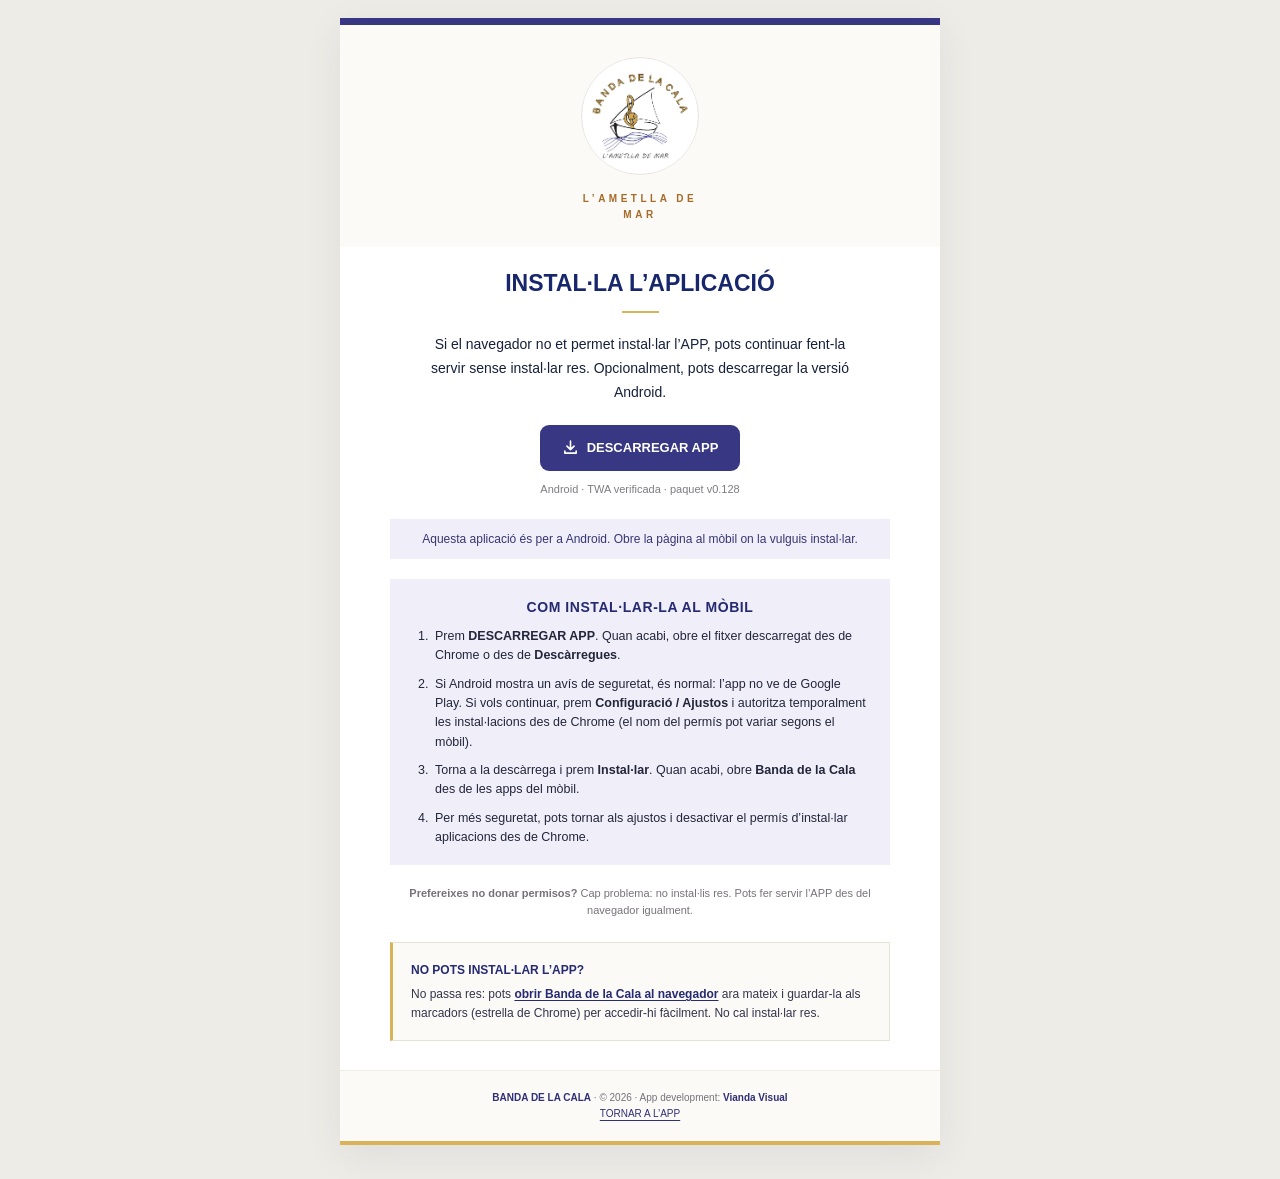
<file: install/index.html>
<!doctype html>
<html lang="ca">
<head>
<meta charset="utf-8"><meta name="viewport" content="width=device-width,initial-scale=1,viewport-fit=cover">
<meta name="theme-color" content="#faf8f4"><meta name="description" content="Instal·lació alternativa de l'aplicació Banda de la Cala per a Android.">
<title>Instal·la l'APP · Banda de la Cala</title><link rel="icon" href="../assets/brand/app-icon.png">
<style>
:root{font-family:Arial,Helvetica,sans-serif;color:#142046;background:#eeece7}*{box-sizing:border-box}
body{margin:0;min-height:100vh;background:#eeece7;padding:18px 16px 34px}
.paper{max-width:600px;margin:0 auto;background:#fff;border-top:7px solid #383783;border-bottom:4px solid #dab258;box-shadow:0 10px 36px #25223813}
.masthead{text-align:center;background:#fbfaf7;padding:32px 20px 25px}
.brand-disc{width:118px;height:118px;border:1px solid #e8e5df;border-radius:50%;background:#fff;display:grid;place-items:center;margin:0 auto 16px;overflow:hidden}
.brand-disc img{width:97%;height:97%;object-fit:contain}
.location{font-size:10px;color:#a66b28;font-weight:700;letter-spacing:.35em;line-height:1.55;margin:0}
.content{text-align:center;padding:23px 36px 29px}
h1{font-size:23px;line-height:1.15;color:#18266b;font-weight:800;margin:0;text-transform:uppercase}
.rule{width:37px;height:2px;margin:15px auto 20px;background:#dab258}
.lead{font-size:14px;line-height:1.7;color:#17203b;margin:0 auto 20px;max-width:445px}
.download{display:inline-flex;justify-content:center;align-items:center;gap:8px;min-height:46px;max-width:100%;padding:13px 22px;border-radius:9px;background:#383783;color:#fff;font-size:13px;line-height:1.35;font-weight:800;text-decoration:none;text-transform:uppercase;transition:background .18s}
.download:hover{background:#242568}.download:focus-visible,a:focus-visible{outline:3px solid #d6a441;outline-offset:3px}
.download svg{height:17px;width:17px;flex-shrink:0;fill:none;stroke:currentColor;stroke-width:2.3;stroke-linecap:round;stroke-linejoin:round}
.version{font-size:11px;color:#7e7b84;margin:12px 0 24px}
.instructions{background:#f0eff9;text-align:left;padding:20px 20px 17px;margin:0 auto 20px;max-width:500px}
.instructions h2{color:#252a72;margin:0 0 12px;font-size:14px;text-align:center;text-transform:uppercase;letter-spacing:.04em}
.instructions ol{margin:0;padding-left:22px}.instructions li{padding:0 0 9px 3px;font-size:12.5px;line-height:1.55;color:#23253b}.instructions li:last-child{padding-bottom:0}
.footnote{margin:0 auto 11px;max-width:470px;font-size:11px;line-height:1.6;color:#77727a}
.desktop-note{display:none;background:#f0eff9;padding:11px 14px;margin:0 auto 20px;max-width:500px;color:#363575;font-size:12px;line-height:1.5}
.fallback-warning{margin:22px auto 0;padding:17px 18px;max-width:500px;background:#fbfaf7;border:1px solid #e8e2d5;border-left:3px solid #dab258;text-align:left}.fallback-warning strong{color:#252a72;font-size:12px}.fallback-warning p{font-size:12px;line-height:1.6;color:#34344b;margin:7px 0 0}.fallback-warning a{color:#252a72;font-weight:700;text-underline-offset:2px}
.footer{text-align:center;background:#fbfaf7;border-top:1px solid #f0ece6;padding:19px 20px;color:#77727a;font-size:10px;line-height:1.6}
.footer strong{color:#303078}.footer a{color:#303078;text-decoration:underline;text-underline-offset:3px}
@media(max-width:500px){body{padding:0;background:#fff}.paper{border-top-width:6px;box-shadow:none}.masthead{padding-top:25px}.content{padding:23px 20px 29px}h1{font-size:21px}.instructions{padding:18px 17px}.download{width:100%}}
</style>
</head>
<body>
<main class="paper">
<header class="masthead">
<div class="brand-disc"><img src="../assets/brand/logo-banda-de-la-cala.png" alt="Logotip de Banda de la Cala"></div>
<p class="location">L’AMETLLA DE<br>MAR</p>
</header>
<section class="content" aria-labelledby="heading">
<h1 id="heading">INSTAL·LA L’APLICACIÓ</h1><div class="rule" aria-hidden="true"></div>
<p class="lead">Si el navegador no et permet instal·lar l’APP, pots continuar fent-la servir sense instal·lar res. Opcionalment, pots descarregar la versió Android.</p>
<a class="download" id="download" href="./Banda-de-la-Cala-v0.128-Android.apk" rel="noopener noreferrer"><svg viewBox="0 0 24 24" aria-hidden="true"><path d="M12 3v12m-5-5 5 5 5-5M4 17v3h16v-3"/></svg>DESCARREGAR APP</a>
<p class="version" id="version">Android · TWA · paquet v0.128</p>
<p id="desktop-note" class="desktop-note">Aquesta aplicació és per a Android. Obre la pàgina al mòbil on la vulguis instal·lar.</p>
<div class="instructions"><h2>COM INSTAL·LAR-LA AL MÒBIL</h2><ol><li>Prem <strong>DESCARREGAR APP</strong>. Quan acabi, obre el fitxer descarregat des de Chrome o des de <strong>Descàrregues</strong>.</li><li>Si Android mostra un avís de seguretat, és normal: l’app no ve de Google Play. Si vols continuar, prem <strong>Configuració / Ajustos</strong> i autoritza temporalment les instal·lacions des de Chrome (el nom del permís pot variar segons el mòbil).</li><li>Torna a la descàrrega i prem <strong>Instal·lar</strong>. Quan acabi, obre <strong>Banda de la Cala</strong> des de les apps del mòbil.</li><li>Per més seguretat, pots tornar als ajustos i desactivar el permís d’instal·lar aplicacions des de Chrome.</li></ol></div>
<p class="footnote"><strong>Prefereixes no donar permisos?</strong> Cap problema: no instal·lis res. Pots fer servir l’APP des del navegador igualment.</p>
<div id="editor-notice" class="fallback-warning" role="note" hidden><strong>EDITOR PER A ANDROID</strong><p>Estem preparant la descàrrega de l’EDITOR. De moment, pots <a href="../editor/">utilitzar-lo des del navegador</a>, sense instal·lar res.</p></div>
<div class="fallback-warning" role="note"><strong>NO POTS INSTAL·LAR L’APP?</strong><p>No passa res: pots <a href="../app/">obrir Banda de la Cala al navegador</a> ara mateix i guardar-la als marcadors (estrella de Chrome) per accedir-hi fàcilment. No cal instal·lar res.</p></div>
</section>
<footer class="footer"><strong>BANDA DE LA CALA</strong> · © 2026 · App development: <strong>Vianda Visual</strong><br><a href="../app/">TORNAR A L’APP</a></footer>
</main>
<script>
const wantsEditor = new URLSearchParams(location.search).get('target')==='editor';
if(wantsEditor){
 document.title='Instal·la l’EDITOR · Banda de la Cala';
 document.querySelector('h1').textContent='INSTAL·LA L’EDITOR';
 document.querySelector('.lead').textContent='Si el navegador no et permet instal·lar l’EDITOR, pots continuar utilitzant-lo sense instal·lar res. Opcionalment, pots descarregar la versió Android.';
 document.querySelector('.instructions li:first-child').innerHTML='Prem <strong>DESCARREGAR EDITOR</strong>. Quan acabi, obre el fitxer descarregat des de Chrome o des de <strong>Descàrregues</strong>.';
 document.querySelector('.instructions li:nth-child(3)').innerHTML='Torna a la descàrrega i prem <strong>Instal·lar</strong>. Quan acabi, obre <strong>Banda de la Cala Editor</strong> des de les apps del mòbil.';
 document.querySelector('.footnote').textContent='Prefereixes no donar permisos? Cap problema: pots utilitzar l’EDITOR des del navegador sense instal·lar res.';
 document.querySelector('.fallback-warning:not(#editor-notice) strong').textContent='NO POTS INSTAL·LAR L’EDITOR?';
 document.querySelector('.fallback-warning:not(#editor-notice) p').innerHTML='No passa res: pots <a href="../editor/">obrir l’EDITOR al navegador</a> i guardar-lo als marcadors.';
 document.getElementById('download').textContent='DESCARREGAR EDITOR';
 document.getElementById('download').href='./Banda-de-la-Cala-Editor-v0.130-Android.apk';
 document.getElementById('version').textContent='Android · TWA · paquet v0.130';
 document.querySelector('.footer a').href='../editor/';
 document.querySelector('.footer a').textContent='TORNAR A L’EDITOR';
}
if (!/Android/i.test(navigator.userAgent)) document.getElementById('desktop-note').style.display='block';
fetch('./downloads.json',{cache:'no-store'}).then(r=>{if(!r.ok)throw Error('Config');return r.json()}).then(d=>{
 const entry=wantsEditor?d?.editor:d?.app;
 const allowed=wantsEditor?/^\.\/Banda-de-la-Cala-Editor-v0\.130-Android\.apk$/:/^\.\/Banda-de-la-Cala-v0\.128-Android\.apk$/;
 if(entry && typeof entry.url==='string' && allowed.test(entry.url)){
  document.getElementById('download').href=entry.url;
  if(entry.version) document.getElementById('version').textContent=entry.version;
 }
}).catch(()=>{});
</script>
</body>
</html>
</file>
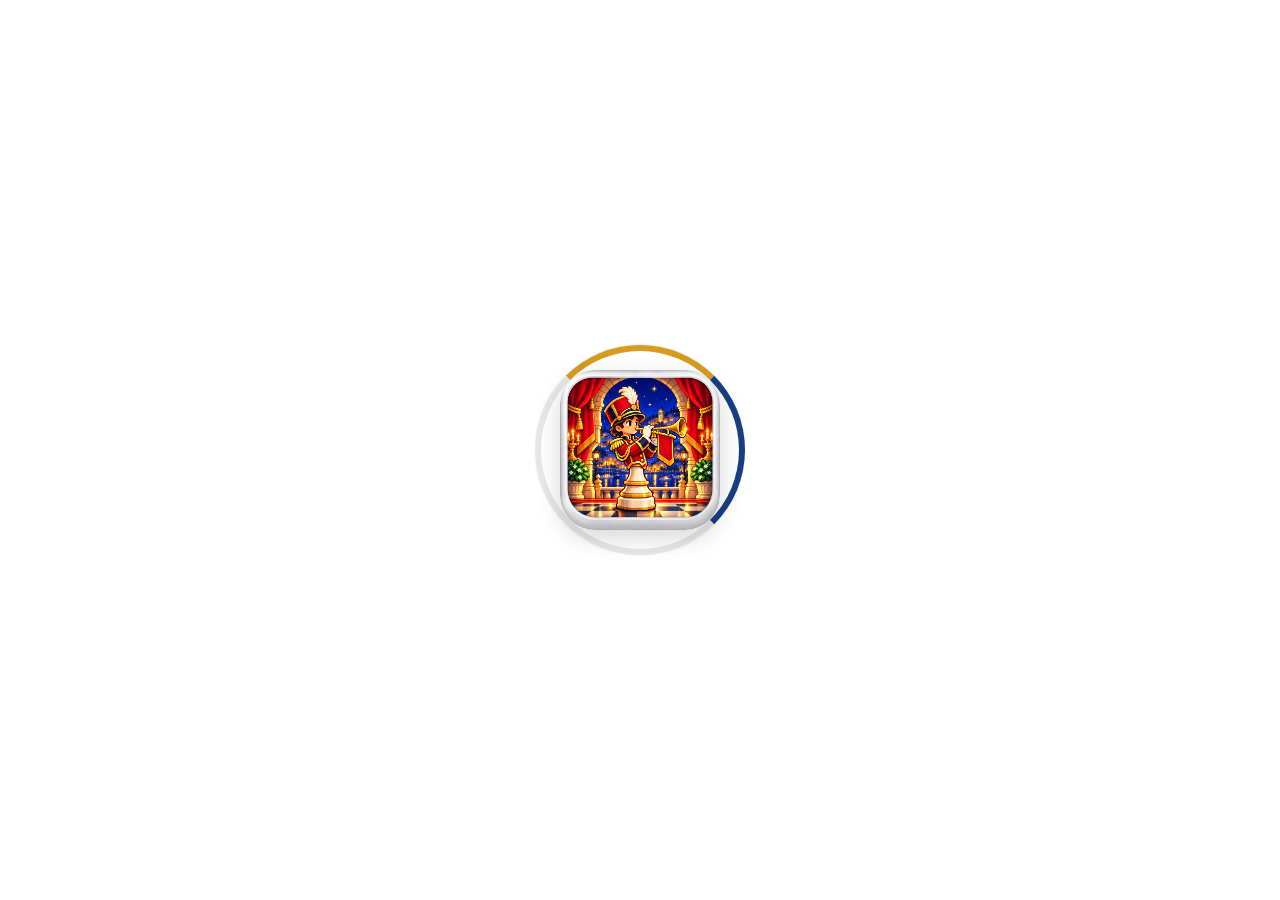
<file: app/minigames/escacs-a-banda/index.html>
<!doctype html>
<html lang="ca">
<head>
  <meta charset="utf-8" />
  <meta name="viewport" content="width=device-width,initial-scale=1,viewport-fit=cover,user-scalable=no" />
  <meta name="theme-color" content="#071b49" />
  <title>ESCACS A BANDA · v20</title>
  <link rel="stylesheet" href="style.css" />
</head>
<body>
  <main id="app" aria-label="ESCACS A BANDA">
    <div id="bootSplash" aria-hidden="true">
      <div class="bootLoader">
        <div class="bootRing"></div>
        <img src="assets/ui/game_icon.png" alt="" draggable="false" />
      </div>
    </div>
    <div id="stageWrap">
      <div id="stage">
        <video id="townVideo" autoplay muted loop playsinline preload="auto"></video>
        <img id="background" src="assets/background/background.png" alt="" draggable="false" />

        <svg id="boardHit" preserveAspectRatio="none" aria-label="Tauler d'escacs"></svg>
        <div id="piecesLayer" aria-live="polite"></div>
        <div id="introFlash" aria-hidden="true"></div>
        <div id="introGlow" aria-hidden="true"></div>
        <div id="mateBurst" aria-hidden="true"><span></span><span></span><span></span></div>

        <div id="statusBar">
          <div id="hudButtons">
            <button id="menuBtn" class="uiBtn tiny" aria-label="Menú">☰</button>
            <button id="musicBtn" class="uiBtn tiny" aria-label="Música">♪</button>
          </div>
          <div id="statusText">ESCACS A BANDA</div>
        </div>

        <div id="toast" role="status"></div>


        <section id="rotateOverlay" class="modal rotateOverlay" aria-live="polite">
          <div class="panel compact rotatePanel">
            <div class="rotateIcon" aria-hidden="true">↻</div>
            <div class="rotateMessage">GIRAR PER JUGAR</div>
          </div>
        </section>

        <section id="menu" class="modal open">
          <div class="panel">
            <div class="menuLayout">
              <div class="menuHero">
                <img class="gameLogo" src="assets/ui/escacs_logo.png" alt="ESCACS A BANDA" draggable="false" />
                <p class="subtitle">Tria com vols jugar</p>
              </div>

              <div class="menuOptions">
                <div class="choiceRow" aria-label="Partida i dificultat">
                  <div class="choiceGroup">
                    <div class="choiceTitle">PARTIDA</div>
                    <div class="segmented" id="playersChoice">
                      <button type="button" data-value="cpu" class="selected iconChoice" aria-label="PLAYER vs CPU" aria-pressed="true"><img src="assets/ui/ICONS_1P.png" alt="PLAYER vs CPU" draggable="false" /></button>
                      <button type="button" data-value="local" class="iconChoice" aria-label="PLAYER vs PLAYER" aria-pressed="false"><img src="assets/ui/ICONS_2P.png" alt="PLAYER vs PLAYER" draggable="false" /></button>
                    </div>
                  </div>
                  <div class="choiceGroup">
                    <div class="choiceTitle">MODE</div>
                    <div class="segmented" id="difficultyChoice">
                      <button type="button" data-value="easy" class="selected iconChoice" aria-label="FÀCIL" aria-pressed="true"><img src="assets/ui/ICONS_FACIL.png" alt="FÀCIL" draggable="false" /></button>
                      <button type="button" data-value="normal" class="iconChoice" aria-label="NORMAL" aria-pressed="false"><img src="assets/ui/ICONS_NORMAL.png" alt="NORMAL" draggable="false" /></button>
                    </div>
                  </div>
                </div>

                <div class="menuActions">
                  <button id="playBtn" class="primary">JUGAR</button>
                  <button id="resumeBtn" class="secondary hidden">CONTINUAR</button>
                  <button id="restartBtn" class="secondary hidden">NOVA PARTIDA</button>
                  <button id="exitGameBtn" class="exitGameBtn" type="button">SURT DEL JOC</button>
                </div>
              </div>
            </div>
          </div>
        </section>

        <section id="closeStandalone" class="modal" role="dialog" aria-labelledby="closeStandaloneTitle">
          <div class="panel compact">
            <h2 id="closeStandaloneTitle">SORTIR DEL JOC</h2>
            <p>Si has obert el joc directament, pots tancar aquesta pestanya per sortir.</p>
            <button id="returnGameBtn" class="secondary">TORNAR AL JOC</button>
          </div>
        </section>

        <section id="promotion" class="modal">
          <div class="panel compact">
            <h2>PROMOCIÓ</h2>
            <p>Tria la nova peça</p>
            <div class="promoGrid">
              <button data-promo="q">TROMPETA</button>
              <button data-promo="r">TUBA</button>
              <button data-promo="b">SAXO TENOR</button>
              <button data-promo="n">TROMBÓ</button>
            </div>
          </div>
        </section>

        <section id="gameOver" class="modal">
          <div class="panel compact">
            <h2 id="gameOverTitle">FINAL</h2>
            <p id="gameOverText"></p>
            <button id="againBtn" class="primary">TORNAR A JUGAR</button>
            <button id="exitGameOverBtn" class="secondary">SURT DEL JOC</button>
          </div>
        </section>
      </div>
    </div>
  </main>

  <script src="config.js"></script>
  <script src="game.js"></script>
</body>
</html>
</file>
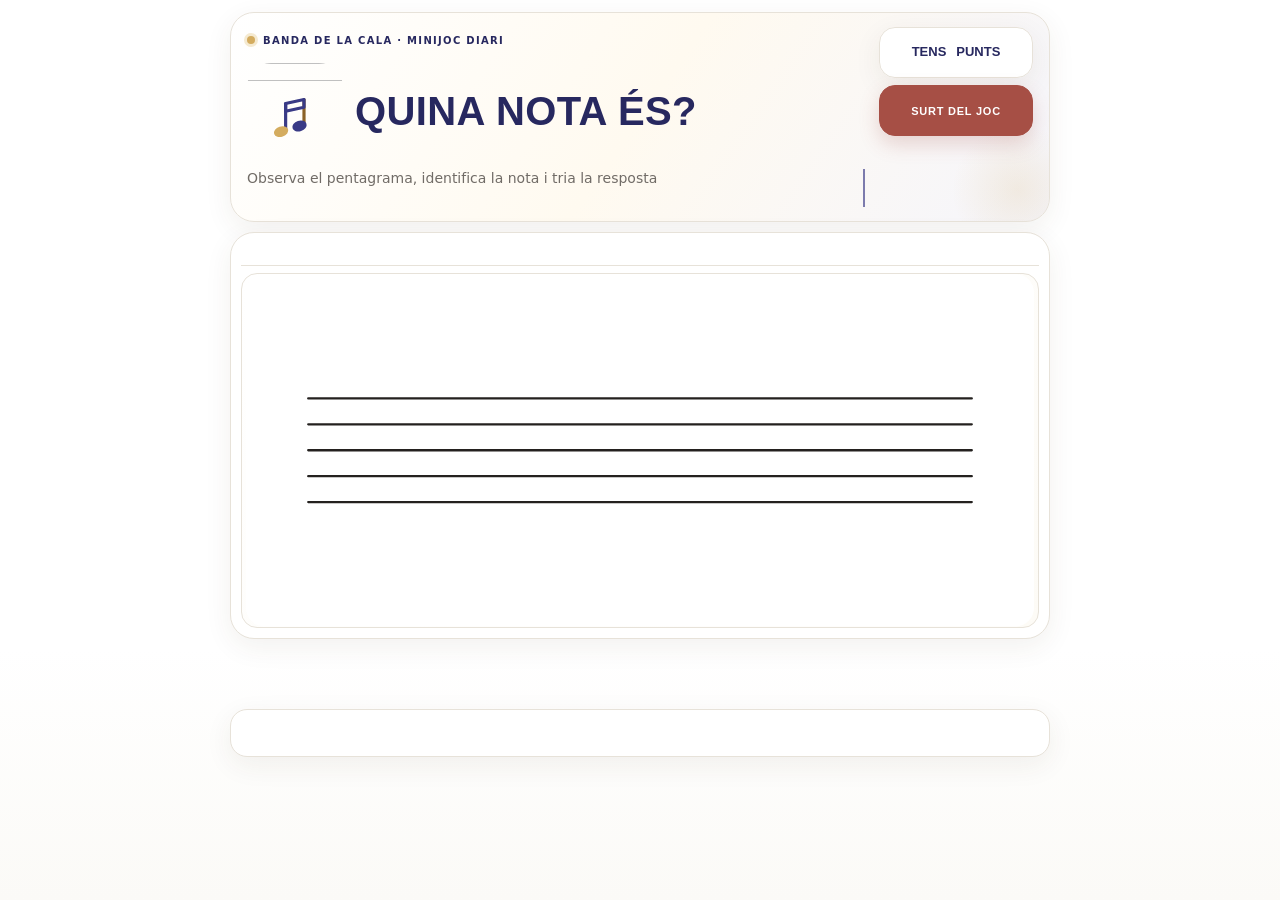
<file: app/minigames/quina-nota-es/app.html>
<!doctype html>
<html lang="ca">
<head>
  <meta charset="utf-8">
  <meta name="viewport" content="width=device-width,initial-scale=1,viewport-fit=cover">
  <base href="../../../">
  <title>QUINA NOTA ÉS? · BANDA DE LA CALA</title>
  <link rel="preload" href="assets/AUDIO/QNE_intro.mp3" as="audio" type="audio/mpeg">
  <link rel="preload" href="assets/AUDIO/QNE_BGmusic.mp3" as="audio" type="audio/mpeg">
  <link rel="preload" href="assets/AUDIO/QNE_correcte.mp3" as="audio" type="audio/mpeg">
  <link rel="preload" href="assets/AUDIO/QNE_error.mp3" as="audio" type="audio/mpeg">
  <style>
    :root {
      --banda-white: #ffffff;
      --banda-paper: #fbfaf7;
      --banda-gold: #d4ac5f;
      --banda-gold-deep: #8b6228;
      --banda-gold-soft: #f5ead1;
      --banda-blue: #393a86;
      --banda-blue-deep: #27285f;
      --banda-ink: #24211f;
      --banda-muted: #716c67;
      --banda-line: #e7e2d9;
      --banda-danger: #a64f45;
      --result-good: #2f8d62;
      --result-good-deep: #1b6e49;
      --banda-radius: 24px;
      --banda-shadow-soft: 0 8px 28px rgba(73,58,35,.07);
      --banda-font: Inter, ui-sans-serif, system-ui, -apple-system, BlinkMacSystemFont, "Segoe UI", sans-serif;
      --banda-font-title: Arial, sans-serif;
    }

    * { box-sizing: border-box; }
    html, body { min-height: 100%; }
    body {
      margin: 0;
      font-family: var(--banda-font);
      background: linear-gradient(180deg, #fff 0%, #fff 72%, #fbfaf7 100%);
      color: var(--banda-ink);
      padding: 12px;
      overflow-x: hidden;
    }
    .screen {
      width: min(100%, 820px);
      margin: 0 auto;
      display: flex;
      flex-direction: column;
      gap: 10px;
    }
    .game-card {
      background: var(--banda-white);
      border: 1px solid var(--banda-line);
      border-radius: var(--banda-radius);
      box-shadow: var(--banda-shadow-soft);
    }
    .hero {
      padding: 14px 16px;
      background: linear-gradient(125deg, #fff 0%, #fffaf0 50%, #f5f5fb 100%);
      position: relative;
      overflow: hidden;
    }
    .hero::after{
      content:"";
      position:absolute;
      right:-34px;
      bottom:-34px;
      width:130px;
      height:130px;
      border-radius:50%;
      background: radial-gradient(circle, rgba(212,172,95,.16) 0%, rgba(212,172,95,0) 72%);
      pointer-events:none;
    }
    .hero-row {
      display: grid;
      grid-template-columns: minmax(0, 1fr) 154px;
      gap: 14px;
      align-items: start;
      position: relative;
      z-index: 1;
    }
    .hero-main { min-width: 0; }
    .brand {
      display: inline-flex;
      align-items: center;
      gap: 8px;
      min-height: 26px;
      margin-bottom: 10px;
      font-size: 10px;
      font-weight: 800;
      letter-spacing: .13em;
      text-transform: uppercase;
      color: var(--banda-blue-deep);
    }
    .brand-mark {
      width: 8px;
      height: 8px;
      border-radius: 50%;
      background: var(--banda-gold);
      box-shadow: 0 0 0 3px var(--banda-gold-soft);
      flex: 0 0 auto;
    }
    .title-row {
      display:flex;
      align-items:center;
      gap:12px;
    }
    .game-logo-icon {
      width: 48px;
      height: 48px;
      border-radius: 15px;
      background: #fff;
      border: 1px solid var(--banda-line);
      box-shadow: var(--banda-shadow-soft);
      display: grid;
      place-items: center;
      flex: 0 0 auto;
    }
    h1 {
      margin: 0;
      font-family: var(--banda-font-title);
      font-size: clamp(28px, 6vw, 40px);
      line-height: 1;
      font-weight: 700;
      color: var(--banda-blue-deep);
      letter-spacing: .01em;
    }
    .hero-copy {
      margin-top: 10px;
      display: flex;
      flex-direction: column;
      gap: 6px;
      max-width: 64ch;
    }
    .hero-sub-main {
      color: var(--banda-muted);
      font-size: 14px;
      line-height: 1.38;
      min-height: 38px;
      font-weight: 500;
    }
    .hero-side {
      width: 154px;
      display: flex;
      flex-direction: column;
      gap: 7px;
    }
    .points-box,
    .exit-box {
      width: 100%;
      border-radius: 16px;
      min-height: 51px;
      display: flex;
      align-items: center;
      justify-content: center;
      text-align: center;
      font-family: var(--banda-font-title);
      font-weight: 700;
    }
    .points-box {
      padding: 8px 10px;
      background: rgba(255,255,255,.96);
      border: 1px solid var(--banda-line);
      box-shadow: var(--banda-shadow-soft);
      color: var(--banda-blue-deep);
      flex-direction: column;
      gap: 2px;
    }
    .points-number {
      font-size: 48px;
      line-height: 1;
      color: var(--banda-gold-deep);
      min-height: 48px;
    }
    .points-label {
      font-size: 11px;
      line-height: 1.08;
      letter-spacing: .05em;
      min-height: 12px;
    }
    .exit-box {
      border: 1px solid rgba(166,79,69,.25);
      background: #fff;
      color: var(--banda-danger);
      font-size: 11px;
      letter-spacing: .07em;
      cursor: pointer;
      transition: .18s ease;
    }
    .exit-box:hover {
      transform: translateY(-2px);
      border-color: rgba(166,79,69,.48);
      background: #fff9f8;
    }
    .exit-box:focus-visible,
    .note-btn:focus-visible,
    .new-example:focus-visible,
    .modal-btn:focus-visible,
    .modal-exit-btn:focus-visible {
      outline: 3px solid rgba(57,58,134,.16);
      outline-offset: 2px;
    }
    .board { padding: 10px; }
    .board-head {
      display: flex;
      justify-content: flex-end;
      align-items: center;
      padding: 0 2px 8px;
      margin-bottom: 7px;
      border-bottom: 1px solid var(--banda-line);
    }
    .board-caption {
      color: var(--banda-muted);
      font-size: 12px;
      min-height: 14px;
    }
    .score-wrap {
      padding: 0 4px;
      border-radius: 16px;
      background: linear-gradient(145deg, #fff, #fdfbf6);
      border: 1px solid var(--banda-line);
    }
    svg#score { width: 100%; height: auto; display: block; }
    .caption {
      fill: #716c67;
      font-size: 14px;
      font-weight: 800;
      letter-spacing: .08em;
    }
    .answers {
      display: grid;
      grid-template-columns: repeat(7, minmax(0, 1fr));
      gap: 7px;
    }
    .note-btn {
      min-width: 0;
      min-height: 50px;
      padding: 8px 4px;
      border: 1px solid rgba(139,98,40,.18);
      border-radius: 14px;
      background: var(--banda-gold);
      color: #ffffff;
      font-family: var(--banda-font-title);
      font-size: 14px;
      font-weight: 700;
      cursor: pointer;
      box-shadow: 0 5px 16px rgba(73,58,35,.085);
      transition: .18s ease;
      opacity: 0;
      transform: translateY(10px) scale(.98);
    }
    .note-btn.visible { animation: answerIn .44s cubic-bezier(.22,.8,.24,1) forwards; }
    .note-btn:hover {
      transform: translateY(-2px);
      background: #c89f52;
      border-color: rgba(139,98,40,.28);
    }
    .note-btn.correct {
      background: var(--result-good);
      border-color: var(--result-good);
      color: #ffffff;
    }
    .note-btn.wrong {
      background: var(--banda-danger);
      border-color: var(--banda-danger);
      color: #ffffff;
    }
    .note-btn:disabled { cursor: default; }
    .status {
      min-height: 48px;
      padding: 11px 14px;
      display: flex;
      align-items: center;
      justify-content: center;
      text-align: center;
      color: var(--banda-muted);
      font-size: 16px;
      font-weight: 700;
      border-radius: 17px;
    }
    .dev-actions { display: flex; justify-content: center; padding: 0 0 2px; }
    .new-example {
      border: 0;
      background: transparent;
      color: var(--banda-blue);
      font-family: var(--banda-font-title);
      font-weight: 700;
      font-size: 12px;
      cursor: pointer;
      padding: 5px 8px;
      min-height: 14px;
    }

    .modal-overlay {
      position: fixed;
      inset: 0;
      background: rgba(32, 24, 20, .38);
      backdrop-filter: blur(5px);
      display: flex;
      align-items: center;
      justify-content: center;
      padding: 18px;
      opacity: 0;
      visibility: hidden;
      pointer-events: none;
      transition: opacity .24s ease, visibility .24s ease;
      z-index: 100;
    }
    .modal-overlay.open {
      opacity: 1;
      visibility: visible;
      pointer-events: auto;
    }
    .modal-glow {
      position: absolute;
      width: 420px;
      height: 420px;
      border-radius: 50%;
      filter: blur(40px);
      opacity: 0;
      transform: scale(.8);
      transition: opacity .32s ease, transform .32s ease;
      pointer-events: none;
    }
    .modal-overlay.open .modal-glow {
      opacity: 1;
      transform: scale(1);
    }
    .modal-glow.success {
      background: radial-gradient(circle, rgba(47,141,98,.42) 0%, rgba(212,172,95,.16) 45%, rgba(47,141,98,0) 72%);
    }
    .modal-glow.error {
      background: radial-gradient(circle, rgba(166,79,69,.40) 0%, rgba(232,166,157,.20) 42%, rgba(166,79,69,0) 72%);
    }
    .modal-card {
      width: min(100%, 430px);
      min-height: 470px;
      background: #fff;
      border: 1px solid var(--banda-line);
      border-radius: 24px;
      box-shadow: 0 18px 45px rgba(43, 30, 24, .14);
      padding: 18px 18px 16px;
      transform: translateY(14px) scale(.96);
      opacity: 0;
      transition: transform .26s ease, opacity .26s ease;
      text-align: center;
      position: relative;
      overflow: hidden;
      z-index: 2;
      display: flex;
      flex-direction: column;
      align-items: center;
      justify-content: center;
    }
    .modal-overlay.open .modal-card {
      transform: translateY(0) scale(1);
      opacity: 1;
    }
    .modal-card.success {
      background: linear-gradient(180deg, #ffffff 0%, #fbfffc 100%);
      border-color: rgba(47,141,98,.28);
      box-shadow: 0 0 0 1px rgba(47,141,98,.08), 0 18px 45px rgba(27,110,73,.18);
    }
    .modal-card.success::before {
      content:"";
      position:absolute;
      inset:0 0 auto 0;
      height:7px;
      background: linear-gradient(90deg, #77d6a3 0%, #2f8d62 65%, #d4ac5f 100%);
    }
    .modal-card.error {
      background: linear-gradient(180deg, #ffffff 0%, #fff9f8 100%);
      border-color: rgba(166,79,69,.26);
      box-shadow: 0 0 0 1px rgba(166,79,69,.06), 0 18px 45px rgba(166,79,69,.18);
    }
    .modal-card.error::before {
      content:"";
      position:absolute;
      inset:0 0 auto 0;
      height:7px;
      background: linear-gradient(90deg, #e8a69d 0%, #a64f45 80%);
    }
    .modal-badge {
      width: 76px;
      height: 76px;
      margin: 6px auto 12px;
      border-radius: 50%;
      display: grid;
      place-items: center;
      font-weight: 900;
      font-family: var(--banda-font-title);
      position: relative;
    }
    .modal-card.success .modal-badge {
      background: radial-gradient(circle at 30% 30%, #ffffff 0%, #f5fff9 35%, #dbf5e6 100%);
      color: var(--result-good-deep);
      font-size: 32px;
      box-shadow: 0 0 0 10px rgba(47,141,98,.10), 0 12px 28px rgba(47,141,98,.20);
      animation: happyPulse 1.1s ease infinite;
    }
    .modal-card.error .modal-badge {
      background: radial-gradient(circle at 30% 30%, #ffffff 0%, #fff7f6 40%, #fde4df 100%);
      color: var(--banda-danger);
      font-size: 40px;
      box-shadow: 0 0 0 10px rgba(166,79,69,.10), 0 12px 28px rgba(166,79,69,.14);
    }
    .modal-title {
      margin: 0 0 10px;
      font-family: var(--banda-font-title);
      font-size: 32px;
      line-height: 1;
      font-weight: 700;
      min-height: 36px;
    }
    .modal-card.success .modal-title { color: var(--result-good-deep); }
    .modal-card.error .modal-title { color: var(--banda-danger); }
    .modal-text {
      margin: 0;
      font-size: 21px;
      line-height: 1.3;
      font-weight: 700;
      color: var(--banda-ink);
      min-height: 32px;
      text-align: center;
    }
    .modal-subtext {
      margin: 12px 0 0;
      font-size: 18px;
      line-height: 1.3;
      color: var(--banda-muted);
      font-weight: 700;
      min-height: 24px;
      text-align: center;
    }
    .modal-subtext2 {
      margin: 6px 0 0;
      font-size: 17px;
      line-height: 1.3;
      color: var(--banda-muted);
      font-weight: 700;
      min-height: 24px;
      text-align: center;
    }
    .modal-actions {
      display: flex;
      flex-direction: column;
      gap: 8px;
      margin-top: 18px;
      align-items: center;
    }
    .modal-btn {
      border: 2px solid rgba(212,172,95,.75);
      border-radius: 999px;
      min-height: 46px;
      padding: 11px 20px;
      background: var(--banda-blue);
      color: #fff;
      font-family: var(--banda-font-title);
      font-weight: 700;
      cursor: pointer;
      box-shadow: 0 10px 25px rgba(57,58,134,.18);
      transition: .18s ease;
      font-size: 14px;
      min-width: 180px;
    }
    .modal-btn:hover {
      transform: translateY(-2px);
      background: var(--banda-blue-deep);
    }
    .modal-exit-btn {
      border: 1px solid rgba(166,79,69,.25);
      border-radius: 14px;
      min-height: 38px;
      padding: 9px 14px;
      background: #fff;
      color: var(--banda-danger);
      font-family: var(--banda-font-title);
      font-size: 11px;
      letter-spacing: .07em;
      font-weight: 700;
      cursor: pointer;
      transition: .18s ease;
      min-width: 140px;
    }
    .modal-exit-btn:hover {
      transform: translateY(-1px);
      background: #fff9f8;
    }

    .reveal {
      opacity: 0;
      transform: translateY(16px) scale(.985);
      animation: revealIn .58s cubic-bezier(.22,.8,.24,1) forwards;
    }
    .delay-1 { animation-delay: .04s; }
    .delay-2 { animation-delay: .10s; }
    .delay-3 { animation-delay: .16s; }
    .delay-4 { animation-delay: .22s; }
    .delay-5 { animation-delay: .28s; }
    .typing-caret {
      border-right: 2px solid rgba(57,58,134,.65);
      padding-right: 1px;
    }
    @keyframes revealIn {
      0% { opacity: 0; transform: translateY(18px) scale(.985); }
      100% { opacity: 1; transform: translateY(0) scale(1); }
    }
    @keyframes answerIn {
      0% { opacity: 0; transform: translateY(10px) scale(.98); }
      100% { opacity: 1; transform: translateY(0) scale(1); }
    }
    .screen-shake {
      animation: screenShake .5s linear;
    }
    @keyframes screenShake {
      0% { transform: translate(0,0); }
      10% { transform: translate(-2px,1px); }
      20% { transform: translate(3px,-1px); }
      30% { transform: translate(-3px,2px); }
      40% { transform: translate(3px,1px); }
      50% { transform: translate(-2px,-2px); }
      60% { transform: translate(2px,2px); }
      70% { transform: translate(-3px,1px); }
      80% { transform: translate(2px,-1px); }
      90% { transform: translate(-1px,2px); }
      100% { transform: translate(0,0); }
    }
    @keyframes happyPulse {
      0%, 100% { transform: scale(1); box-shadow: 0 0 0 10px rgba(47,141,98,.10), 0 12px 28px rgba(47,141,98,.20); }
      50% { transform: scale(1.06); box-shadow: 0 0 0 14px rgba(47,141,98,.08), 0 14px 32px rgba(47,141,98,.24); }
    }

    @media (max-width: 560px) {
      body { padding: 8px; }
      .screen { gap: 8px; }
      .hero { padding: 11px 12px; border-radius: 20px; }
      .hero-row { grid-template-columns: minmax(0, 1fr) 118px; gap: 9px; }
      .brand { margin-bottom: 7px; font-size: 9px; }
      .title-row { gap: 8px; }
      .game-logo-icon { width: 40px; height: 40px; border-radius: 13px; }
      h1 { font-size: clamp(23px, 7vw, 29px); }
      .hero-copy { margin-top: 7px; gap: 4px; }
      .hero-sub-main { font-size: 12px; line-height: 1.32; min-height: 34px; }
      .hero-side { width: 118px; gap: 5px; }
      .points-box, .exit-box { min-height: 42px; border-radius: 14px; }
      .points-box { padding: 7px 5px; }
      .points-number { font-size: 36px; min-height: 36px; }
      .points-label { font-size: 9px; min-height: 10px; }
      .exit-box { font-size: 9px; padding: 5px; }
      .board { padding: 8px; border-radius: 20px; }
      .board-head { padding-bottom: 5px; margin-bottom: 4px; }
      .board-caption { font-size: 10px; min-height: 12px; }
      .score-wrap { padding: 0 2px; border-radius: 15px; }
      .answers { gap: 4px; }
      .note-btn { min-height: 44px; padding: 6px 1px; border-radius: 11px; font-size: 11px; }
      .status { min-height: 44px; padding: 9px 10px; font-size: 14px; }
      .new-example { font-size: 11px; }
      .modal-glow { width: 300px; height: 300px; }
      .modal-card { padding: 16px 14px 14px; border-radius: 20px; min-height: 420px; }
      .modal-badge { width: 62px; height: 62px; }
      .modal-card.success .modal-badge { font-size: 28px; }
      .modal-card.error .modal-badge { font-size: 36px; }
      .modal-title { font-size: 26px; min-height: 30px; }
      .modal-text { font-size: 18px; min-height: 28px; }
      .modal-subtext { font-size: 15px; min-height: 20px; }
      .modal-subtext2 { font-size: 14px; min-height: 20px; }
      .modal-btn { min-width: 160px; }
    }

    @media (max-width: 370px) {
      .hero-row { grid-template-columns: minmax(0,1fr) 103px; }
      .hero-side { width: 103px; }
      .game-logo-icon { width: 36px; height: 36px; }
      h1 { font-size: 22px; }
      .note-btn { font-size: 10px; letter-spacing: -.01em; }
    }

    @media (prefers-reduced-motion: reduce) {
      *, *::before, *::after {
        transition: none !important;
        animation: none !important;
      }
      .reveal { opacity: 1 !important; transform: none !important; }
      .note-btn { opacity: 1 !important; transform: none !important; }
    }
  
    /* v0.53 · capçalera del joc */
    .game-logo-icon{width:96px;height:96px;border-radius:24px;overflow:hidden;background:transparent;border:0;box-shadow:none}.game-logo-icon svg{width:60px;height:60px}.game-logo-icon img{display:block;width:100%;height:100%;object-fit:contain;object-position:center;background:transparent}.game-logo-fallback{width:100%;height:100%;display:grid;place-items:center}
    .game-title-image[hidden]{display:none!important}.game-title-image{display:block;max-width:min(100%,420px);max-height:98px;object-fit:contain;object-position:left center;background:transparent}
    .points-box{color:var(--banda-blue-deep)}
    .points-phrase{display:flex;align-items:baseline;justify-content:center;gap:5px;flex-wrap:wrap;font-size:13px;line-height:1.1;font-weight:800}
    .points-phrase .points-number{font-size:48px;line-height:.9;color:var(--banda-gold-deep);min-height:0}
    .exit-box{background:var(--banda-danger)!important;border-color:var(--banda-danger)!important;color:#fff!important;box-shadow:0 8px 20px rgba(166,79,69,.22)}
    .exit-box:hover{background:#873e36!important;border-color:#873e36!important;color:#fff!important}
    @media(max-width:560px){.game-logo-icon{width:80px;height:80px;border-radius:20px}.game-logo-icon svg{width:50px;height:50px}.game-title-image{max-height:72px}.points-phrase{font-size:10px;gap:3px}.points-phrase .points-number{font-size:36px}}
    @media(max-width:370px){.game-logo-icon{width:72px;height:72px}.game-logo-icon svg{width:45px;height:45px}.game-title-image{max-height:64px}}

    /* v0.58 · capçalera MOBILE: logo lliure i descripció a tot l’ample */
    @media(max-width:560px){
      .hero-row{display:flex;flex-direction:column;gap:9px;width:100%}
      .hero-main{width:100%;min-width:0}
      .title-row{width:100%;min-width:0;align-items:center}
      .game-title-image{flex:1 1 0;min-width:0;width:auto;max-width:calc(100% - 88px);max-height:72px;object-fit:contain;object-position:left center}
      .title-row h1{min-width:0;max-width:100%;overflow-wrap:anywhere}
      .hero-copy{width:100%;max-width:none;margin-top:8px}
      .hero-sub-main{width:100%;max-width:none}
      .hero-side{width:100%;display:flex;flex-direction:row;gap:8px}
      .hero-side>.points-box,.hero-side>.exit-box{flex:1 1 0;width:auto;min-width:0}
    }
    @media(max-width:370px){
      .game-title-image{max-width:calc(100% - 80px);max-height:64px}
    }

    /* v0.59 · feedback tàctil dels botons dins del minijoc (iframe independent) */
    button:not(:disabled){
      -webkit-tap-highlight-color:rgba(57,58,134,.12);
      touch-action:manipulation;
    }
    button:not(:disabled):active{
      transform:translateY(2px) scale(.965)!important;
      filter:brightness(.93) saturate(.98)!important;
      box-shadow:inset 0 3px 10px rgba(36,33,31,.16)!important;
      transition-duration:.045s!important;
    }
</style>
</head>
<body>
<main class="screen">
  <section class="game-card hero reveal delay-1">
    <div class="hero-row">
      <div class="hero-main">
        <div class="brand"><span class="brand-mark" aria-hidden="true"></span><span id="brandText"></span></div>
        <div class="title-row">
          <div id="gameLogoIcon" class="game-logo-icon" aria-hidden="true">
            <img id="gameIconImage" alt="" hidden />
            <span id="gameIconFallback" class="game-logo-fallback">
              <svg width="30" height="30" viewBox="0 0 32 32">
                <path d="M11 7.2v14.1" fill="none" stroke="#393A86" stroke-width="1.7" stroke-linecap="round"/>
                <path d="M20.8 5.1v13.1" fill="none" stroke="#8B6228" stroke-width="1.7" stroke-linecap="round"/>
                <path d="M11 7.2l9.8-2.1v4.1L11 11.3V7.2Z" fill="none" stroke="#393A86" stroke-width="1.7" stroke-linejoin="round"/>
                <ellipse cx="8.6" cy="22.2" rx="3.9" ry="2.8" transform="rotate(-18 8.6 22.2)" fill="#D4AC5F"/>
                <ellipse cx="18.4" cy="19.2" rx="3.9" ry="2.8" transform="rotate(-18 18.4 19.2)" fill="#393A86"/>
              </svg>
            </span>
          </div>
          <img id="titleImage" class="game-title-image" alt="QUINA NOTA ÉS?" hidden /><h1 id="titleText"></h1>
        </div>
        <div class="hero-copy">
          <div class="hero-sub-main" id="heroSubMain"></div>
        </div>
      </div>
      <aside class="hero-side" aria-label="Puntuació i sortida">
        <div class="points-box">
          <div class="points-phrase">TENS <span class="points-number" id="pointsNumber">0</span> <span id="pointsUnit">PUNTS</span></div>
          <div class="points-label" id="pointsLabel" hidden></div>
        </div>
        <button class="exit-box" id="exitGame" type="button"></button>
      </aside>
    </div>
  </section>

  <section class="game-card board reveal delay-2" aria-label="Taulell del joc">
    <div class="board-head"><div class="board-caption" id="boardCaption"></div></div>
    <div class="score-wrap">
      <svg id="score" viewBox="0 0 760 340" role="img" aria-label="Pentagrama amb una nota musical">
        <rect x="0" y="0" width="760" height="340" rx="18" fill="#fff"/>
        <g id="staff"></g>
        <g id="clef"></g>
        <g id="accidental"></g>
        <g id="ledger"></g>
        <g id="note"></g>
        <text id="clefLabel" x="380" y="308" text-anchor="middle" class="caption"></text>
      </svg>
    </div>
  </section>

  <section class="answers reveal delay-3" id="answers" aria-label="Opcions de resposta"></section>
  <div class="game-card status reveal delay-4" id="status" aria-live="polite"></div>
</main>

<div class="modal-overlay" id="resultModal" aria-hidden="true">
  <div class="modal-glow" id="modalGlow"></div>
  <div class="modal-card" id="modalCard" role="dialog" aria-modal="true" aria-labelledby="modalTitle">
    <div class="modal-badge" id="modalBadge">✓</div>
    <h2 class="modal-title" id="modalTitle"></h2>
    <p class="modal-text" id="modalText"></p>
    <p class="modal-subtext" id="modalSubtext"></p>
    <p class="modal-subtext2" id="modalSubtext2"></p>
    <div class="modal-actions">
      <button class="modal-btn" id="closeModal" type="button"></button>
      <button class="modal-exit-btn" id="modalExit" type="button"></button>
    </div>
  </div>
</div>

<script>
(() => {
  const svgNS = "http://www.w3.org/2000/svg";
  const staff = document.getElementById("staff");
  const clef = document.getElementById("clef");
  const accidental = document.getElementById("accidental");
  const ledger = document.getElementById("ledger");
  const note = document.getElementById("note");
  const clefLabel = document.getElementById("clefLabel");
  const answers = document.getElementById("answers");
  const status = document.getElementById("status");
  const exitGame = document.getElementById("exitGame");

  const brandText = document.getElementById("brandText");
  const titleText = document.getElementById("titleText");
  const titleImage = document.getElementById("titleImage");
  const gameIconImage = document.getElementById("gameIconImage");
  const gameIconFallback = document.getElementById("gameIconFallback");
  const heroSubMain = document.getElementById("heroSubMain");
  const pointsBox = document.querySelector(".points-box");
  const pointsNumber = document.getElementById("pointsNumber");
  const pointsUnit = document.getElementById("pointsUnit");
  const pointsLabel = document.getElementById("pointsLabel");
  const boardCaption = document.getElementById("boardCaption");

  const resultModal = document.getElementById("resultModal");
  const modalGlow = document.getElementById("modalGlow");
  const modalCard = document.getElementById("modalCard");
  const modalBadge = document.getElementById("modalBadge");
  const modalTitle = document.getElementById("modalTitle");
  const modalText = document.getElementById("modalText");
  const modalSubtext = document.getElementById("modalSubtext");
  const modalSubtext2 = document.getElementById("modalSubtext2");
  const closeModal = document.getElementById("closeModal");
  const modalExit = document.getElementById("modalExit");

  const names = ["DO","RE","MI","FA","SOL","LA","SI"];
  const letterIndex = {C:0,D:1,E:2,F:3,G:4,A:5,B:6};
  const ca = {C:"DO",D:"RE",E:"MI",F:"FA",G:"SOL",A:"LA",B:"SI"};
  const INTRO = { lineDuration: 600, lineGap: 300, noteFade: 2000, clefFade: 600, answerGap: 200 };
  const EMBEDDED = window.self !== window.top;
  const REDUCED = window.matchMedia?.('(prefers-reduced-motion: reduce)')?.matches === true;
  let initData=null, challenge=null, registeredUser=false, pointsTotal=0, answerLocked=true, selectedAnswer='', entryComplete=false, degradedMode=false, scoreSyncSafe=true;

  const audioIntro=new Audio('assets/AUDIO/QNE_intro.mp3');
  const audioBg=new Audio('assets/AUDIO/QNE_BGmusic.mp3');
  const audioCorrect=new Audio('assets/AUDIO/QNE_correcte.mp3');
  const audioError=new Audio('assets/AUDIO/QNE_error.mp3');
  const allGameAudio=[audioIntro,audioBg,audioCorrect,audioError];
  audioBg.loop=true;
  allGameAudio.forEach(a=>{a.preload='auto';a.volume=1;});
  let audioUnlockPending=false,introFinished=false;
  function primeAudioAssets(){allGameAudio.forEach(a=>{try{if(a.readyState<2)a.load();}catch(_error){}});}
  primeAudioAssets();
  function safePlay(a){
    try{
      if(a.readyState<2)a.load();
      const promise=a.play();
      promise?.catch?.(()=>{audioUnlockPending=true;});
    }catch(_error){audioUnlockPending=true;}
  }
  function stopAudio(){allGameAudio.forEach(a=>{try{a.pause();a.currentTime=0;}catch(_error){}});}
  function startBg(){if(introFinished)return;introFinished=true;try{audioBg.currentTime=0;}catch(_error){}safePlay(audioBg);}
  function startAudioSequence(){stopAudio();primeAudioAssets();introFinished=false;try{audioIntro.currentTime=0;}catch(_error){}safePlay(audioIntro);}
  audioIntro.addEventListener('ended',startBg);
  audioIntro.addEventListener('error',()=>{if(audioIntro.error?.code===3||!introFinished)startBg();});
  audioBg.addEventListener('error',()=>{if(audioBg.error?.code===3){try{audioBg.currentTime=0;}catch(_error){}safePlay(audioBg);}});
  function setMuted(value){allGameAudio.forEach(a=>a.muted=!!value);}
  function unlockAudio(){primeAudioAssets();if(!audioUnlockPending)return;audioUnlockPending=false;safePlay(introFinished?audioBg:audioIntro);}
  document.addEventListener('pointerdown',unlockAudio,{passive:true});
  document.addEventListener('keydown',unlockAudio);
  function post(payload){if(EMBEDDED)window.parent.postMessage(payload,'*');}
  const GLOBAL_SHIFT_X = 8;
  const GLOBAL_SHIFT_Y = -10;
  const clefs = [
    {id:"treble", glyph:"𝄞", label:"CLAU DE SOL", short:"SOL", bottom:"E", size:174, x:98 + GLOBAL_SHIFT_X, y:228},
    {id:"bass", glyph:"𝄢", label:"CLAU DE FA", short:"FA", bottom:"G", size:130, x:104 + GLOBAL_SHIFT_X, y:211 + GLOBAL_SHIFT_Y},
    {id:"alto", glyph:"𝄡", label:"CLAU DE DO", short:"DO", bottom:"F", size:152, x:102 + GLOBAL_SHIFT_X, y:238 + GLOBAL_SHIFT_Y}
  ];
  const accidentalChoices = [
    {glyph:"", label:""},
    {glyph:"♯", label:" sostingut"},
    {glyph:"♭", label:" bemoll"}
  ];

  function sleep(ms){ return new Promise(resolve => setTimeout(resolve, REDUCED?0:ms)); }
  function el(name, attrs={}) {
    const n = document.createElementNS(svgNS, name);
    Object.entries(attrs).forEach(([k,v]) => n.setAttribute(k,v));
    return n;
  }
  function clear(node) { while(node.firstChild) node.removeChild(node.firstChild); }
  function naturalLetter(bottom, step) {
    const letters = ["C","D","E","F","G","A","B"];
    let i = letterIndex[bottom] + step;
    i = ((i % 7) + 7) % 7;
    return letters[i];
  }

  async function typeText(target, text, speed=24, addCaret=false) {
    if (!target) return;
    target.textContent = "";
    target.classList.remove("typing-caret");
    if(REDUCED){target.textContent=text;return;}
    if (addCaret) target.classList.add("typing-caret");
    for (let i = 0; i < text.length; i++) {
      target.textContent += text[i];
      await sleep(speed);
    }
    if (addCaret) {
      await sleep(120);
      target.classList.remove("typing-caret");
    }
  }

  function animateCounter(target, from, to, duration=1200) {
    return new Promise(resolve => {
      const start = performance.now();
      function tick(now) {
        const p = Math.min((now - start) / duration, 1);
        const eased = 1 - Math.pow(1 - p, 3);
        const value = Math.round(from + (to - from) * eased);
        target.textContent = value;
        if (p < 1) requestAnimationFrame(tick);
        else resolve();
      }
      requestAnimationFrame(tick);
    });
  }

  function syncPointsUnit(value){
    if(pointsUnit) pointsUnit.textContent=Number(value)===1?'PUNT':'PUNTS';
  }

  function applyConfiguredIcon(src){
    const configured=String(src||'').trim();
    if(!gameIconImage||!gameIconFallback)return;
    if(!configured){gameIconImage.hidden=true;gameIconImage.removeAttribute('src');gameIconFallback.hidden=false;return;}
    gameIconImage.hidden=false;gameIconFallback.hidden=true;gameIconImage.src=configured;
    gameIconImage.onerror=()=>{gameIconImage.hidden=true;gameIconFallback.hidden=false;};
  }

  function doExit() {
    stopAudio();
    if(EMBEDDED) {
      post({ type: "BANDA_DE_LA_CALA_MINIGAME_EXIT", game: "QUINA_NOTA_ES" });
      status.textContent = "Tornant al menú de minijocs…";
    } else {
      status.textContent = "Minijoc tancat. Pots tancar aquesta pestanya.";
    }
  }

  async function introTexts() {
    typeText(brandText, "BANDA DE LA CALA · MINIJOC DIARI", 16, true);
    await sleep(130);
    if(!titleText.hidden) typeText(titleText, String(initData?.settings?.visibleName||"QUINA NOTA ÉS?"), 26, true);
    await sleep(180);
    typeText(heroSubMain, registeredUser ? "Observa el pentagrama, identifica la nota i tria la resposta correcta. Tens un únic intent. Si l’encertes, guanyes +1 punt." : "Observa el pentagrama, identifica la nota i tria la resposta correcta. Tens un únic intent. Només els USUARIS REGISTRATS poden acumular punts.", 14, true);
    await sleep(100);
    if(pointsBox) pointsBox.hidden=!registeredUser;
    if(registeredUser){
      syncPointsUnit(pointsTotal);
      animateCounter(pointsNumber, 0, pointsTotal, 1300);
    }else{
      pointsNumber.textContent="";
      pointsLabel.textContent="";
    }
    typeText(exitGame, "SURT DEL JOC", 20, true);
    if(boardCaption) boardCaption.textContent="";
  }

  function triggerScreenShake() {
    document.body.classList.remove("screen-shake");
    void document.body.offsetWidth;
    document.body.classList.add("screen-shake");
    setTimeout(() => document.body.classList.remove("screen-shake"), 500);
  }

  function drawStaff() {
    clear(staff);
    const y0 = 120, gap = 25;
    for(let i=0; i<5; i++) {
      const line = el("line", { x1:60, y1:y0+i*gap, x2:700, y2:y0+i*gap, stroke:"#24211F", "stroke-width":"2.2", "stroke-linecap":"round" });
      line.classList.add("staff-line");
      staff.appendChild(line);
    }
  }

  function prepareLineAnimation() {
    const lines = staff.querySelectorAll(".staff-line");
    lines.forEach((line, index) => {
      const len = line.getTotalLength ? line.getTotalLength() : 640;
      line.style.strokeDasharray = String(len);
      line.style.strokeDashoffset = String(len);
      line.style.animation = `lineDraw ${INTRO.lineDuration}ms ease forwards`;
      line.style.animationDelay = `${index * INTRO.lineGap}ms`;
    });
    if(!document.getElementById("dynamicLineDrawStyle")) {
      const style = document.createElement("style");
      style.id = "dynamicLineDrawStyle";
      style.textContent = `@keyframes lineDraw { from { stroke-dashoffset: 640; } to { stroke-dashoffset: 0; } }`;
      document.head.appendChild(style);
    }
  }

  function openResultModal(isCorrect, answer, awarded=0) {
    modalCard.className = "modal-card " + (isCorrect ? "success" : "error");
    modalGlow.className = "modal-glow " + (isCorrect ? "success" : "error");
    modalBadge.textContent = isCorrect ? "✓" : "!";
    resultModal.classList.add("open");
    resultModal.setAttribute("aria-hidden", "false");
    triggerScreenShake();
    const resultAudio=isCorrect ? audioCorrect : audioError;
    try{resultAudio.currentTime=0;}catch(_error){}
    safePlay(resultAudio);

    typeText(modalTitle, isCorrect ? "Correcte!" : "MÈU!", 24, true);
    typeText(modalText, isCorrect ? `La nota és ${answer}` : `La resposta correcta era ${answer}`, 18, true);
    typeText(modalSubtext, isCorrect ? "Molt bé!" : "No passa res!", 18, true);
    const tail=isCorrect
      ? (registeredUser && awarded>0 ? "Guanyes +1 punt musical!" : registeredUser ? "Aquest repte ja estava puntuat." : "Has encertat! Només els USUARIS REGISTRATS poden acumular punts.")
      : (registeredUser ? "El pròxim repte arriba a les 03:00 🙂" : "Pots jugar, però sense sessió no es guarda el progrés.");
    typeText(modalSubtext2, tail, 16, true);
    typeText(closeModal, "D'ACORD", 22, true);
    typeText(modalExit, "SURT DEL JOC", 20, true);
  }

  function closeResultModal() {
    resultModal.classList.remove("open");
    resultModal.setAttribute("aria-hidden", "true");
  }

  async function animateMusicScene(chosenClef) {
    prepareLineAnimation();
    const totalStaffTime = INTRO.lineDuration + ((5 - 1) * INTRO.lineGap);
    await sleep(totalStaffTime + 40);

    note.style.opacity = "0";
    accidental.style.opacity = "0";
    ledger.style.opacity = "0";
    note.style.transition = `opacity ${INTRO.noteFade}ms ease`;
    accidental.style.transition = `opacity ${INTRO.noteFade}ms ease`;
    ledger.style.transition = `opacity ${INTRO.noteFade}ms ease`;
    note.style.opacity = "1";
    accidental.style.opacity = "1";
    ledger.style.opacity = "1";

    await sleep(INTRO.noteFade + 60);

    clef.style.opacity = "0";
    clef.style.transition = `opacity ${INTRO.clefFade}ms ease`;
    clef.style.opacity = "1";

    await sleep(INTRO.clefFade + 30);
    await typeText(clefLabel, chosenClef.label, 22, true);
  }

  async function revealAnswerButtons() {
    const buttons = answers.querySelectorAll(".note-btn");
    for (const btn of buttons) {
      btn.classList.add("visible");
      await typeText(btn, btn.dataset.fullText, 28, false);
      await sleep(INTRO.answerGap);
    }
    entryComplete=true;
    applyPlayedState();
  }

  function answerFor(ch){
    const c=clefs.find(item=>item.id===ch?.clef)||clefs[0];
    return ca[naturalLetter(c.bottom,Number(ch?.step||0))]||"DO";
  }

  function drawChallenge(ch) {
    drawStaff();
    clear(clef); clear(accidental); clear(ledger); clear(note);
    answers.innerHTML = ""; status.textContent = ""; clefLabel.textContent = ""; closeResultModal();

    const c = clefs.find(item=>item.id===ch?.clef) || clefs[0];
    const step = Number(ch?.step||0);
    const accGlyph = ch?.accidental==='sharp' ? '♯' : ch?.accidental==='flat' ? '♭' : '';
    const x = 485;
    const y = 220 - step*12.5;

    const clefText = el("text", {
      x:c.x, y:c.y, "font-size":c.size,
      "font-family":"'Bravura Text','Noto Music','Segoe UI Symbol','Arial Unicode MS',serif",
      fill:"#24211F", "text-rendering":"optimizeLegibility"
    });
    clefText.textContent = c.glyph;
    clef.appendChild(clefText);

    const evenSteps = [];
    if(step < 0) for(let s=-2; s>=step-(Math.abs(step)%2); s-=2) evenSteps.push(s);
    if(step > 8) for(let s=10; s<=step+(step%2); s+=2) evenSteps.push(s);
    evenSteps.forEach(s => {
      const ly = 220 - s*12.5;
      ledger.appendChild(el("line", { x1:x-31, y1:ly, x2:x+31, y2:ly, stroke:"#24211F", "stroke-width":"2.2", "stroke-linecap":"round" }));
    });

    if(accGlyph) {
      const accText = el("text", {
        x:x-60, y:y+13, "font-size":"44",
        "font-family":"'Bravura Text','Noto Music','Segoe UI Symbol','Times New Roman',serif",
        fill:"#24211F"
      });
      accText.textContent = accGlyph;
      accidental.appendChild(accText);
    }

    const head = el("ellipse", { cx:x, cy:y, rx:16, ry:11, fill:"#24211F", transform:`rotate(-18 ${x} ${y})` });
    note.appendChild(head);
    const stemUp = y >= 170;
    note.appendChild(el("line", {
      x1:stemUp ? x+14 : x-14, y1:y,
      x2:stemUp ? x+14 : x-14, y2:stemUp ? y-76 : y+76,
      stroke:"#24211F", "stroke-width":"4", "stroke-linecap":"round"
    }));

    note.style.opacity = "0";
    accidental.style.opacity = "0";
    ledger.style.opacity = "0";
    clef.style.opacity = "0";

    names.forEach(n => {
      const b = document.createElement("button");
      b.type = "button";
      b.className = "note-btn";
      b.textContent = "";
      b.dataset.fullText = n;
      b.dataset.note = n;
      b.disabled = true;
      b.addEventListener("click", () => chooseAnswer(n));
      answers.appendChild(b);
    });
    return c;
  }

  function applyPlayedState(){
    const buttons=[...document.querySelectorAll('.note-btn')];
    const already=registeredUser && !!initData?.dailyState?.alreadyPlayed;
    if(already){
      answerLocked=true;
      const expected=String(initData.dailyState.correctAnswer||answerFor(challenge)).toUpperCase();
      buttons.forEach(btn=>{btn.disabled=true;if(btn.dataset.note===expected)btn.classList.add('correct');});
      status.innerHTML=`<span class="played-badge">${initData.dailyState.correct===true?'✓':'•'} REPTE ACTUAL COMPLETAT · NOU REPTE A LES 03:00</span>`;
    }else{
      answerLocked=false;
      buttons.forEach(btn=>btn.disabled=false);
      status.textContent=registeredUser?'Tria una resposta.':'Tria una resposta · jugues sense marcador.';
    }
  }

  function chooseAnswer(answer){
    if(answerLocked || !entryComplete)return;
    answerLocked=true;
    selectedAnswer=answer;
    [...document.querySelectorAll('.note-btn')].forEach(btn=>btn.disabled=true);
    if(registeredUser && EMBEDDED){
      status.textContent='Comprovant resposta…';
      post({type:'BANDA_DE_LA_CALA_MINIGAME_RESULT',game:'QUINA_NOTA_ES',answer,cycleDate:initData?.dailyState?.date||''});
      return;
    }
    const expected=answerFor(challenge);
    resolveVisual({correct:answer===expected,correctAnswer:expected,pointsAwarded:0,pointsTotal});
  }

  function resolveVisual(result){
    const expected=String(result?.correctAnswer||answerFor(challenge)).toUpperCase();
    if(registeredUser){
      pointsTotal=Number(result?.pointsTotal??pointsTotal??0);
      pointsNumber.textContent=String(pointsTotal);
      syncPointsUnit(pointsTotal);
    }
    const isCorrect=result?.correct===true;
    const buttons=[...document.querySelectorAll('.note-btn')];
    buttons.forEach(btn=>{
      btn.disabled=true;
      btn.classList.remove('correct','wrong');
      if(btn.dataset.note===expected)btn.classList.add('correct');
    });
    if(!isCorrect)buttons.find(btn=>btn.dataset.note===selectedAnswer)?.classList.add('wrong');
    status.innerHTML=isCorrect
      ? `<strong>Correcte!${registeredUser&&Number(result?.pointsAwarded||0)>0?' +1 punt musical.':''}</strong>`
      : 'Repte completat. Nou repte a les 03:00.';
    openResultModal(isCorrect,expected,Number(result?.pointsAwarded||0));
  }

  function madridCycleDate(){
    const parts=new Intl.DateTimeFormat('en-GB',{timeZone:'Europe/Madrid',year:'numeric',month:'2-digit',day:'2-digit',hour:'2-digit',hourCycle:'h23'}).formatToParts(new Date());
    const m=Object.fromEntries(parts.map(p=>[p.type,p.value]));
    const d=new Date(`${m.year}-${m.month}-${m.day}T12:00:00Z`);
    if(Number(m.hour)<3)d.setUTCDate(d.getUTCDate()-1);
    return d.toISOString().slice(0,10);
  }
  function hash32(text){let h=2166136261;for(let i=0;i<text.length;i++){h^=text.charCodeAt(i);h=Math.imul(h,16777619);}return h>>>0;}
  function standaloneChallenge(date){
    let seed=hash32(`${date}|BANDA_DE_LA_CALA|QUINA_NOTA_ES|standalone-v2`);
    const rand=()=>{seed=(Math.imul(seed,1664525)+1013904223)>>>0;return seed/4294967296;};
    const ids=['treble','bass','alto'];
    const id=ids[Math.floor(rand()*3)];
    const min=id==='treble'?-3:-2,max=id==='treble'?12:10;
    const step=min+Math.floor(rand()*(max-min+1));
    const prob=id==='treble'?.78:.36;
    const accidentalValue=rand()<prob?(rand()<.5?'sharp':'flat'):'none';
    return{date,clef:id,step,accidental:accidentalValue};
  }

  async function initialize(payload){
    if(initData)return;
    initData=payload||{};
    registeredUser=!!payload?.registered;
    degradedMode=!!payload?.degradedMode;
    scoreSyncSafe=payload?.scoreSyncSafe!==false;
    setMuted(!!payload?.muted);
    pointsTotal=registeredUser?Number(payload?.pointsTotal??payload?.dailyState?.pointsTotal??0):0;
    syncPointsUnit(pointsTotal);
    applyConfiguredIcon(payload?.settings?.icon);
    const configuredTitle=String(payload?.settings?.visibleName||'QUINA NOTA ÉS?').trim()||'QUINA NOTA ÉS?';
    const configuredTitleImage=String(payload?.settings?.titleImage||'').trim();
    if(titleImage && configuredTitleImage){
      titleImage.alt=configuredTitle;
      titleImage.hidden=false;
      titleImage.src=configuredTitleImage;
      titleText.hidden=true;
      titleImage.onerror=()=>{titleImage.hidden=true;titleText.hidden=false;titleText.textContent=configuredTitle;};
    } else if(titleImage){
      titleImage.hidden=true;
      titleText.hidden=false;
      titleText.textContent=configuredTitle;
    }
    challenge=payload?.dailyState?.challenge||standaloneChallenge(madridCycleDate());
    const chosen=drawChallenge(challenge);
    startAudioSequence();
    introTexts();
    await animateMusicScene(chosen);
    await revealAnswerButtons();
  }

  exitGame.addEventListener("click", doExit);
  modalExit.addEventListener("click", doExit);
  closeModal.addEventListener("click", closeResultModal);
  resultModal.addEventListener("click", (e) => { if(e.target === resultModal) closeResultModal(); });
  document.addEventListener("keydown", (e) => { if(e.key === "Escape" && resultModal.classList.contains("open")) closeResultModal(); });
  window.addEventListener('beforeunload',stopAudio);

  window.addEventListener('message',event=>{
    const data=event.data||{};
    if(data.game!=='QUINA_NOTA_ES')return;
    if(data.type==='BANDA_DE_LA_CALA_MINIGAME_INIT')initialize(data);
    else if(data.type==='BANDA_DE_LA_CALA_MINIGAME_INIT_ERROR'){
      // v0.67 · Últim salvavides. Fins i tot si el contenidor envia un error,
      // el joc arrenca en standalone en lloc de quedar inutilitzable.
      const date=madridCycleDate();
      initialize({registered:false,pointsTotal:0,dailyState:{date,challenge:standaloneChallenge(date),alreadyPlayed:false},muted:false,degradedMode:true,scoreSyncSafe:false});
    }
    else if(data.type==='BANDA_DE_LA_CALA_MINIGAME_RESULT_CONFIRMED')resolveVisual(data.result||{});
    else if(data.type==='BANDA_DE_LA_CALA_MINIGAME_RESULT_ERROR'){
      // No bloquegem ni obliguem a repetir una resposta per una incidència de xarxa.
      // Mostrem el resultat local del repte que el USER acaba de jugar.
      const expected=answerFor(challenge);
      resolveVisual({correct:selectedAnswer===expected,correctAnswer:expected,pointsAwarded:0,pointsTotal});
      status.innerHTML += '<br><small>La puntuació no s’ha pogut sincronitzar en aquest moment.</small>';
    }
    else if(data.type==='BANDA_DE_LA_CALA_MINIGAME_MUTE')setMuted(!!data.muted);
    else if(data.type==='BANDA_DE_LA_CALA_MINIGAME_STOP')stopAudio();
  });

  if(EMBEDDED){
    post({type:'BANDA_DE_LA_CALA_MINIGAME_READY',game:'QUINA_NOTA_ES'});
    status.textContent='Carregant repte…';
  }else{
    const date=madridCycleDate();
    initialize({registered:false,pointsTotal:0,dailyState:{date,challenge:standaloneChallenge(date),alreadyPlayed:false},muted:false});
  }
})();
</script>
</body>
</html>
</file>
<file: app/minigames/escacs-a-banda/style.css>
:root{color-scheme:dark;--font-display:Georgia,Cambria,'Times New Roman',serif;--font-ui:'Aptos','Segoe UI Variable','Segoe UI',Arial,sans-serif;--gold:#f4c95d;--gold2:#a96513;--blue:#0b2f72;--panel:#071a46;--cream:#fff5d8;--red:#8d1720} body{font-family:var(--font-ui);font-weight:600}
*{box-sizing:border-box;-webkit-tap-highlight-color:transparent}
html,body{margin:0;width:100%;height:100%;overflow:hidden;background:#020713;touch-action:manipulation}
button{font-family:var(--font-ui);font-weight:800;letter-spacing:.025em}
#app{width:100%;height:100%;display:grid;place-items:center;overflow:hidden;background:radial-gradient(circle at 50% 20%,#122b64,#020713 72%)}
#stageWrap{position:relative;overflow:hidden;background:#000;box-shadow:0 0 40px #000;border-radius:10px;max-width:100vw;max-height:100dvh}
#stage{position:absolute;inset:0;width:100%;height:100%;overflow:hidden}
#bootSplash{position:absolute;z-index:200;inset:0;background:#fff;display:grid;place-items:center;opacity:1;transition:opacity .24s ease;pointer-events:auto}
#bootSplash.closing{opacity:0;pointer-events:none}
.bootLoader{position:relative;width:clamp(128px,34vw,210px);aspect-ratio:1;display:grid;place-items:center}
.bootLoader img{position:relative;z-index:2;width:76%;height:76%;object-fit:cover;border-radius:22%;box-shadow:0 8px 24px rgba(0,0,0,.16);user-select:none}
.bootRing{position:absolute;inset:0;border-radius:50%;border:6px solid #e7e7e7;border-top-color:#d59b22;border-right-color:#173f83;animation:bootSpin .95s linear infinite;box-shadow:0 0 0 1px rgba(0,0,0,.04)}
@keyframes bootSpin{to{transform:rotate(360deg)}}
#townVideo{position:absolute;z-index:0;top:0;left:0;width:100%;height:100%;display:block;pointer-events:none;object-fit:cover;object-position:center center}
#background{position:absolute;z-index:2;inset:0;width:100%;height:100%;object-fit:fill;pointer-events:none;user-select:none}
#boardHit{position:absolute;z-index:5;inset:0;width:100%;height:100%;overflow:visible;pointer-events:auto}
.board-cell{fill:transparent;stroke:transparent;cursor:pointer}
.board-cell.legal{fill:rgba(80,255,125,.22);stroke:rgba(190,255,205,.85);stroke-width:3}
.board-cell.capture{fill:rgba(255,66,66,.25);stroke:rgba(255,190,190,.95);stroke-width:4}
.board-cell.last{fill:rgba(255,215,60,.16)}
.board-cell.check{fill:rgba(255,0,0,.30);stroke:rgba(255,120,120,.95);stroke-width:4}
#piecesLayer{position:absolute;z-index:6;inset:0;pointer-events:none}
#introFlash{position:absolute;z-index:22;inset:0;background:#fff;opacity:0;pointer-events:none}
#introFlash.active{animation:introFlashFade 3s ease-out forwards}
#introGlow{position:absolute;z-index:21;left:3%;right:3%;top:34%;height:49%;opacity:0;pointer-events:none;border-radius:12%;background:radial-gradient(ellipse at center,rgba(255,249,196,.72) 0%,rgba(255,215,85,.25) 35%,rgba(255,255,255,0) 72%);mix-blend-mode:screen}
#introGlow.active{animation:introFinalGlow 1.15s ease-out forwards}
#stage.intro-running #boardHit,#stage.intro-running #statusBar{pointer-events:none}
@keyframes introFlashFade{0%{opacity:1}18%{opacity:.88}100%{opacity:0}}
@keyframes introFinalGlow{0%{opacity:0;transform:scale(.92)}22%{opacity:1;transform:scale(1.015)}100%{opacity:0;transform:scale(1.06)}}
.piece{position:absolute;transform:translate(-50%,-100%);transform-origin:50% 100%;will-change:left,top,transform,filter,opacity;transition:left .38s cubic-bezier(.2,.8,.2,1),top .38s cubic-bezier(.2,.8,.2,1),transform .18s ease,filter .18s ease,opacity .18s ease;pointer-events:none;filter:drop-shadow(0 4px 3px rgba(0,0,0,.4))}
.piece.selected{animation:selectedFloat 1s ease-in-out infinite;filter:drop-shadow(0 0 8px #ffe783) drop-shadow(0 6px 4px rgba(0,0,0,.48))}
.piece.moving{z-index:20;animation:moveLift .38s ease-in-out}
.piece.captured{opacity:0;transform:translate(-50%,-100%) scale(.35) rotate(5deg);filter:blur(1px)}
.piece.intro-wait{opacity:0;transform:translate(calc(-50% + var(--intro-from-x,0px)),calc(-100% + var(--intro-from-y,0px))) scale(.72);filter:drop-shadow(0 4px 3px rgba(0,0,0,.25)) brightness(1.18)}
.piece.intro-enter{animation:pieceIntro .64s cubic-bezier(.16,.86,.34,1.08) both}
@keyframes pieceIntro{0%{opacity:0;transform:translate(calc(-50% + var(--intro-from-x,0px)),calc(-100% + var(--intro-from-y,0px))) scale(.72)}68%{opacity:1;transform:translate(-50%,calc(-100% - 7px)) scale(1.035)}100%{opacity:1;transform:translate(-50%,-100%) scale(1)}}
@keyframes selectedFloat{0%,100%{transform:translate(-50%,calc(-100% - 4px)) scale(1.035)}50%{transform:translate(-50%,calc(-100% - 12px)) scale(1.055)}}
@keyframes moveLift{0%{transform:translate(-50%,-100%) scale(1)}45%{transform:translate(-50%,calc(-100% - 18px)) scale(1.06)}100%{transform:translate(-50%,-100%) scale(1)}}
#statusBar{position:absolute;z-index:10;display:block;padding:0;pointer-events:none}
#statusText{position:absolute;inset:0;font-family:var(--font-ui);color:#fff3d7;text-align:center;font-weight:800;font-size:clamp(11px,2.7vw,24px);letter-spacing:.04em;text-shadow:0 2px 2px #000;display:flex;align-items:center;justify-content:center;line-height:1.12;padding:0 2%;white-space:normal;overflow:hidden}
.uiBtn{pointer-events:auto;border:1px solid rgba(255,224,142,.65);background:linear-gradient(#244f9a,#0b2b68);color:#ffe9ac;box-shadow:inset 0 0 0 2px rgba(255,255,255,.08),0 2px 4px rgba(0,0,0,.45);border-radius:10px;font-weight:800;display:grid;place-items:center;line-height:1;padding:0}.uiBtn.tiny{width:64px;height:64px;max-width:none;font-size:34px}
#toast{position:absolute;z-index:30;left:50%;top:49%;transform:translate(-50%,-50%) translateY(8px);background:rgba(5,14,40,.9);border:1px solid #e9c567;color:#fff2ca;border-radius:10px;padding:9px 14px;font-weight:700;opacity:0;pointer-events:none;transition:.2s;font-size:clamp(12px,3vw,18px);white-space:nowrap}#toast.show{opacity:1;transform:translate(-50%,-50%) translateY(0)}
.modal{position:absolute;z-index:50;inset:0;background:radial-gradient(circle at 50% 25%,rgba(18,41,91,.58),rgba(1,6,20,.82) 72%);display:none;place-items:center;padding:6%;backdrop-filter:blur(3px)}.modal.open{display:grid}
.panel{position:relative;width:100%;max-width:520px;border:2px solid #f3ce6a;background:linear-gradient(180deg,rgba(124,19,29,.98) 0%,rgba(38,22,48,.985) 24%,rgba(7,25,66,.99) 100%);border-radius:20px;padding:7.5% 7%;box-shadow:0 18px 60px rgba(0,0,0,.65),inset 0 0 0 3px rgba(73,25,14,.7),inset 0 0 26px rgba(255,213,102,.08);text-align:center;overflow:hidden}.panel:before,.panel:after{content:'';position:absolute;top:0;width:34%;height:5px;background:linear-gradient(90deg,transparent,#ffd978,transparent);opacity:.95}.panel:before{left:4%}.panel:after{right:4%}.panel.compact{padding:7%}
h1,h2{font-family:var(--font-display);margin:.1em 0;color:#ffe08a;text-shadow:0 2px 0 #4d2100;letter-spacing:.025em;font-weight:700}h1{font-size:clamp(28px,8vw,54px);line-height:.95}h2{font-size:clamp(24px,7vw,42px)}.gameLogo{display:block;width:min(94%,620px);max-height:150px;object-fit:contain;margin:0 auto .55rem;filter:drop-shadow(0 6px 9px rgba(0,0,0,.5));user-select:none}.subtitle{margin:.5em 0 1.15em;color:#f4e7ca;font-weight:700;font-size:.95em;letter-spacing:.015em}.choiceGroup{margin:1.25em 0}.choiceTitle{font-family:var(--font-display);font-weight:700;color:#ffe29a;margin-bottom:.5em;font-size:.92em;letter-spacing:.07em;text-shadow:0 1px 0 #3c2100}.segmented{display:grid;grid-template-columns:1fr 1fr;gap:7px}.segmented button,.promoGrid button{border:1px solid #8ea1c9;background:linear-gradient(#173e80,#0c2458);color:#f4f6fb;padding:12px 7px;border-radius:10px;font-weight:750;box-shadow:inset 0 1px 0 rgba(255,255,255,.13),0 2px 4px rgba(0,0,0,.3)}.segmented button.selected{background:linear-gradient(#f5d570,#b97716);color:#221507;border-color:#ffe8a4;box-shadow:inset 0 0 0 2px rgba(255,255,255,.2),0 0 12px rgba(255,201,75,.22)}.hint{font-family:var(--font-ui);color:#c6d1e6;font-size:.76em;line-height:1.4;font-weight:500}.primary,.secondary{width:100%;border-radius:11px;padding:14px 10px;font-weight:900;letter-spacing:.06em;margin-top:8px}.primary{background:linear-gradient(#ffe58c,#c9891a);border:1px solid #fff0bc;color:#241506;box-shadow:inset 0 1px 0 #fff4c8,0 4px 10px rgba(0,0,0,.3)}.secondary{background:linear-gradient(#204b91,#102b61);border:1px solid #91a5cf;color:#fff;box-shadow:inset 0 1px 0 rgba(255,255,255,.12)}.hidden{display:none!important}.promoGrid{display:grid;grid-template-columns:1fr 1fr;gap:8px;margin-top:14px}
@media (min-aspect-ratio:9/16){#stageWrap{border-radius:8px}}

#hudButtons{position:absolute;display:flex;align-items:center;gap:12px;pointer-events:auto}
/* v0.146: HUD ancorat a la mateixa geometria proporcional que el fons 1672×941.
   Els valors dins del quadre també escalen amb el stage (variable --eab-scale). */
body.desktop #statusBar{left:0.4785%;top:71.73%;width:41.2679%;height:22.848%;}
body.desktop #hudButtons{left:calc(66px * var(--eab-scale,1));top:50%;bottom:auto;transform:translateY(-50%);flex-direction:column;gap:calc(12px * var(--eab-scale,1))}
body.desktop #statusText{left:26.67%;right:2.6%;top:16%;bottom:6%;padding:calc(8px * var(--eab-scale,1)) calc(12px * var(--eab-scale,1));font-size:calc(34px * var(--eab-scale,1));}
body.desktop .uiBtn.tiny{width:calc(72px * var(--eab-scale,1));height:calc(72px * var(--eab-scale,1));border-radius:calc(10px * var(--eab-scale,1));font-size:calc(33px * var(--eab-scale,1));}





.rotateOverlay{z-index:120;display:none;place-items:center;padding:8%;background:radial-gradient(circle at 50% 25%,rgba(18,41,91,.82),rgba(1,6,20,.94) 72%);}
.rotateOverlay.open{display:grid}
.rotatePanel{max-width:420px;text-align:center;display:grid;justify-items:center;gap:12px;padding:8% 10%}.rotateMessage{font-family:var(--font-ui);font-size:clamp(22px,4.6vw,38px);font-weight:900;letter-spacing:.08em;color:#fff0bf;text-shadow:0 2px 0 #4d2100}.rotateIcon{font-size:88px;line-height:1;margin:0;color:#ffe08a;text-shadow:0 2px 0 #4d2100;animation:rotateHint 1.15s ease-in-out infinite}
@keyframes rotateHint{0%,100%{transform:rotate(0deg) scale(1)}50%{transform:rotate(90deg) scale(1.08)}}

/* v0.8 · música y celebración de ESCAC I MAT */
.uiBtn.muted{opacity:.68;filter:saturate(.55)}
#mateBurst{position:absolute;z-index:43;inset:0;pointer-events:none;opacity:0;overflow:hidden}
#mateBurst:before{content:'';position:absolute;left:50%;top:50%;width:145vmin;height:145vmin;transform:translate(-50%,-50%) scale(.15) rotate(0deg);border-radius:50%;background:repeating-conic-gradient(from 0deg,rgba(255,246,170,.92) 0deg 5deg,rgba(255,190,45,.08) 5deg 15deg);mix-blend-mode:screen;filter:blur(.5px)}
#mateBurst:after{content:'';position:absolute;left:50%;top:50%;width:46%;aspect-ratio:1;border-radius:50%;transform:translate(-50%,-50%) scale(.15);background:radial-gradient(circle,rgba(255,255,255,.98) 0%,rgba(255,239,150,.80) 17%,rgba(255,190,35,.28) 43%,rgba(255,255,255,0) 72%);mix-blend-mode:screen}
#mateBurst span{position:absolute;left:50%;top:50%;width:9px;height:9px;border-radius:50%;background:#fff6a5;box-shadow:0 0 10px #fff,0 0 22px #ffd24d;opacity:0}
#mateBurst span:nth-child(1){--tx:-190px;--ty:-260px}
#mateBurst span:nth-child(2){--tx:215px;--ty:-155px}
#mateBurst span:nth-child(3){--tx:-145px;--ty:235px}
#mateBurst.active{animation:mateLayer 2.45s ease-out both}
#mateBurst.active:before{animation:mateRays 2.2s cubic-bezier(.1,.75,.2,1) both}
#mateBurst.active:after{animation:mateCore 1.45s ease-out both}
#mateBurst.active span{animation:mateSpark 1.65s .22s ease-out both}
@keyframes mateLayer{0%{opacity:0}8%{opacity:1}78%{opacity:1}100%{opacity:0}}
@keyframes mateRays{0%{transform:translate(-50%,-50%) scale(.08) rotate(-9deg);opacity:0}18%{opacity:.95}65%{opacity:.72}100%{transform:translate(-50%,-50%) scale(1.15) rotate(18deg);opacity:0}}
@keyframes mateCore{0%{transform:translate(-50%,-50%) scale(.08);opacity:0}22%{transform:translate(-50%,-50%) scale(1);opacity:1}100%{transform:translate(-50%,-50%) scale(1.8);opacity:0}}
@keyframes mateSpark{0%{transform:translate(-50%,-50%) scale(.2);opacity:0}20%{opacity:1}100%{transform:translate(calc(-50% + var(--tx)),calc(-50% + var(--ty))) scale(2.1);opacity:0}}
#gameOver.checkmate .panel{animation:matePanelIn .72s cubic-bezier(.16,.9,.25,1.12) both;box-shadow:0 0 24px rgba(255,229,115,.9),0 0 75px rgba(255,183,35,.5),0 18px 60px rgba(0,0,0,.72),inset 0 0 30px rgba(255,218,105,.13)}
#gameOver.checkmate #gameOverTitle{animation:mateTitle 1.15s ease-in-out infinite alternate;color:#fff2a6;text-shadow:0 0 7px #fff,0 0 15px #ffd24a,0 3px 0 #602d00}
#gameOver.checkmate #gameOverText{font-weight:900;color:#fff4cf;font-size:1.12em;letter-spacing:.035em}
@keyframes matePanelIn{0%{transform:scale(.70) rotate(-1.6deg);opacity:0;filter:brightness(2)}58%{transform:scale(1.05) rotate(.5deg);opacity:1;filter:brightness(1.22)}100%{transform:scale(1) rotate(0);opacity:1;filter:brightness(1)}}
@keyframes mateTitle{from{transform:scale(1);filter:brightness(1)}to{transform:scale(1.045);filter:brightness(1.35)}}

body.desktop #stageWrap{border-radius:12px}
body.desktop .panel{width:min(520px,42vw)}
body.desktop .panel.compact{width:min(460px,38vw)}
body.desktop .gameLogo{width:min(560px,82%)}

/* v18 · menú gràfic compacte i HUD centrat */
#menu .panel{width:min(90%,720px);max-width:720px;max-height:calc(100% - 20px);overflow-y:auto;overscroll-behavior:contain;padding:16px 28px 18px;scrollbar-width:thin}
#menu .gameLogo,body.desktop #menu .gameLogo{display:block;width:100%;max-width:680px;max-height:175px;object-fit:contain;margin:0 auto 4px}
#menu .subtitle{margin:3px 0 5px;font-size:14px}
#menu .choiceGroup{margin:5px 0}
#menu .choiceTitle{margin:0 0 3px;font-size:14px}
#menu .segmented{grid-template-columns:1fr 1fr;gap:14px;max-width:350px;margin:auto}
#menu .segmented button.iconChoice{display:flex;align-items:center;justify-content:center;min-width:0;width:100%;aspect-ratio:1;border:2px solid transparent;border-radius:15px;padding:3px;background:rgba(8,27,63,.2);box-shadow:none;cursor:pointer;transition:transform .16s ease,filter .16s ease,border-color .16s ease}
#menu .segmented button.iconChoice img{width:100%;height:100%;object-fit:contain;display:block;pointer-events:none;user-select:none}
#menu .segmented button.iconChoice.selected{background:rgba(255,220,120,.09);border-color:#ffe48f;box-shadow:0 0 0 1px #a96816,0 0 12px rgba(255,214,80,.32);filter:brightness(1.1)}
#menu .segmented button.iconChoice:active{transform:scale(.96)}
#menu .primary,#menu .secondary{max-width:350px;margin:6px auto 0;display:block;padding:10px 8px}
@media(max-height:650px){
 #menu .panel{padding:7px 18px 9px;max-height:calc(100% - 8px)}
 #menu .gameLogo,body.desktop #menu .gameLogo{max-height:96px;margin-bottom:0}
 #menu .subtitle{font-size:12px;margin:1px 0 3px}
 #menu .choiceGroup{margin:2px 0}
 #menu .choiceTitle{font-size:12px;margin-bottom:1px}
 #menu .segmented{max-width:220px;gap:8px}
 #menu .segmented button.iconChoice{border-radius:9px;padding:0}
 #menu .primary,#menu .secondary{max-width:280px;margin-top:3px;padding:6px 8px;font-size:13px}
}

/* v18 · sortida compatible amb iframe + funcionament independent */
#menu .exitGameBtn{display:block;width:100%;max-width:350px;margin:7px auto 0;padding:9px 10px;border:1px solid rgba(255,196,130,.65);border-radius:10px;background:linear-gradient(180deg,#742b32,#3f1929);color:#ffe0b8;font-size:13px;font-weight:850;letter-spacing:.065em;cursor:pointer}
#menu .exitGameBtn:hover{filter:brightness(1.14)}
@media(max-height:650px){#menu .exitGameBtn{max-width:280px;padding:5px 8px;margin-top:3px;font-size:12px}}

/* v19 · quatre icones en una única fila horitzontal; dos grups independents. */
#menu .panel{
  width:min(94%,850px);
  max-width:850px;
  max-height:calc(100% - 12px);
  overflow:hidden;
  padding:12px 24px 14px;
}
#menu .gameLogo,body.desktop #menu .gameLogo{
  max-width:690px;
  max-height:min(155px,22vh);
  margin:0 auto 2px;
}
#menu .choiceRow{
  display:grid;
  grid-template-columns:minmax(0,1fr) minmax(0,1fr);
  align-items:start;
  gap:16px;
  margin:6px auto 10px;
  max-width:720px;
}
#menu .choiceRow .choiceGroup{min-width:0;margin:0;}
#menu .choiceRow .segmented{
  display:grid;
  grid-template-columns:repeat(2,minmax(0,1fr));
  gap:10px;
  max-width:340px;
  margin:0 auto;
}
#menu .choiceRow .iconChoice{max-width:155px;margin:auto;}
#menu .choiceRow .choiceTitle{margin-bottom:6px;}
#menu .primary,#menu .secondary{max-width:380px;margin-top:5px;padding:9px 8px;}
#menu .exitGameBtn{max-width:380px;margin-top:5px;padding:8px 10px;}
@media(max-height:650px){
  #menu .panel{padding:6px 18px 8px;max-height:calc(100% - 6px)}
  #menu .gameLogo,body.desktop #menu .gameLogo{max-height:min(94px,19vh);margin-bottom:0}
  #menu .subtitle{margin:1px 0 3px}
  #menu .choiceRow{gap:8px;margin:2px auto 4px;max-width:520px}
  #menu .choiceRow .segmented{max-width:240px;gap:5px}
  #menu .choiceRow .choiceTitle{font-size:11px;margin-bottom:1px}
  #menu .primary,#menu .secondary{margin-top:3px;padding:6px 8px;font-size:13px}
  #menu .exitGameBtn{margin-top:3px;padding:5px 8px;font-size:12px}
}
@media(max-height:420px){
  #menu .gameLogo,body.desktop #menu .gameLogo{max-height:65px}
  #menu .choiceRow{max-width:440px}
  #menu .choiceRow .segmented{max-width:190px}
  #menu .panel{padding:4px 12px}
}


/* v20 · ajustos finals HUD, overlay i menú horitzontal */
#menu .panel{width:min(94%,980px);max-width:980px;max-height:calc(100% - 16px);padding:14px 24px 16px;overflow:auto}
#menu .menuLayout{display:grid;grid-template-columns:minmax(230px,.82fr) minmax(430px,1.18fr);align-items:center;gap:24px}
#menu .menuHero{text-align:center}
#menu .menuHero .gameLogo,body.desktop #menu .menuHero .gameLogo{width:100%;max-width:430px;max-height:min(180px,27vh);margin:0 auto 6px}
#menu .menuHero .subtitle{margin:0;color:#f8e7bb;font-size:15px}
#menu .menuOptions{display:grid;gap:12px;align-content:center}
#menu .choiceRow{display:grid;grid-template-columns:repeat(2,minmax(0,1fr));gap:14px;max-width:none;margin:0}
#menu .choiceGroup{min-width:0;margin:0;padding:12px 12px 14px;border-radius:16px;background:rgba(3,15,43,.28);border:1px solid rgba(255,231,170,.18);box-shadow:inset 0 0 0 1px rgba(255,255,255,.04)}
#menu .choiceTitle{margin:0 0 8px;font-size:15px;letter-spacing:.08em}
#menu .choiceRow .segmented{max-width:none;gap:10px;margin:0}
#menu .choiceRow .iconChoice{max-width:165px}
#menu .menuActions{display:flex;flex-wrap:wrap;justify-content:center;gap:10px}
#menu .menuActions > button{flex:1 1 180px;max-width:220px;margin:0}
#menu .primary,#menu .secondary,#menu .exitGameBtn{padding:11px 10px}
#menu .exitGameBtn{font-size:13px}
@media (max-width:900px), (max-height:560px){
  #menu .panel{padding:10px 16px 12px}
  #menu .menuLayout{gap:14px;grid-template-columns:1fr}
  #menu .menuHero .gameLogo,body.desktop #menu .menuHero .gameLogo{max-height:min(120px,22vh)}
  #menu .choiceRow{gap:10px}
}
@media (max-height:460px){
  #menu .panel{padding:6px 12px 8px}
  #menu .menuHero .subtitle{font-size:12px}
  #menu .choiceGroup{padding:8px 10px 10px}
  #menu .choiceTitle{font-size:12px;margin-bottom:4px}
  #menu .menuActions > button{flex-basis:150px;max-width:190px}
  #menu .primary,#menu .secondary,#menu .exitGameBtn{padding:7px 8px;font-size:12px}
}
</file>
